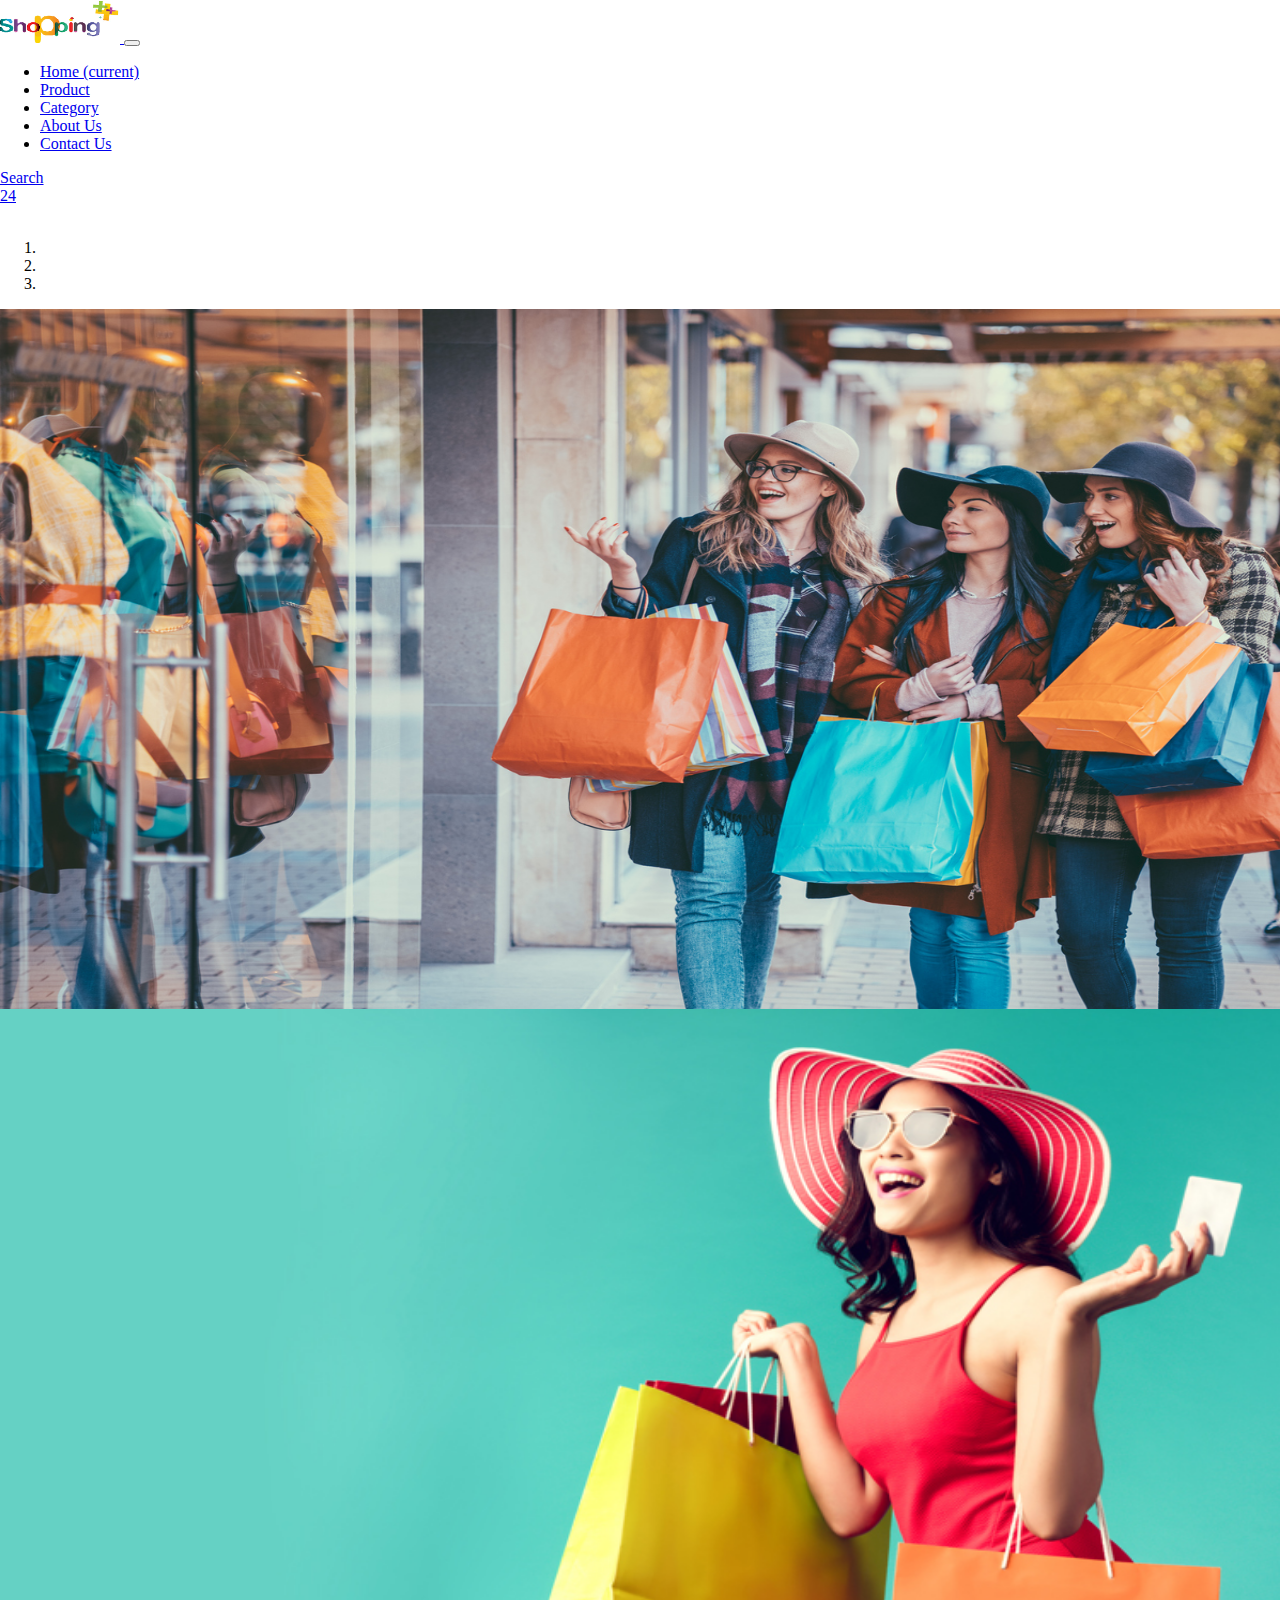
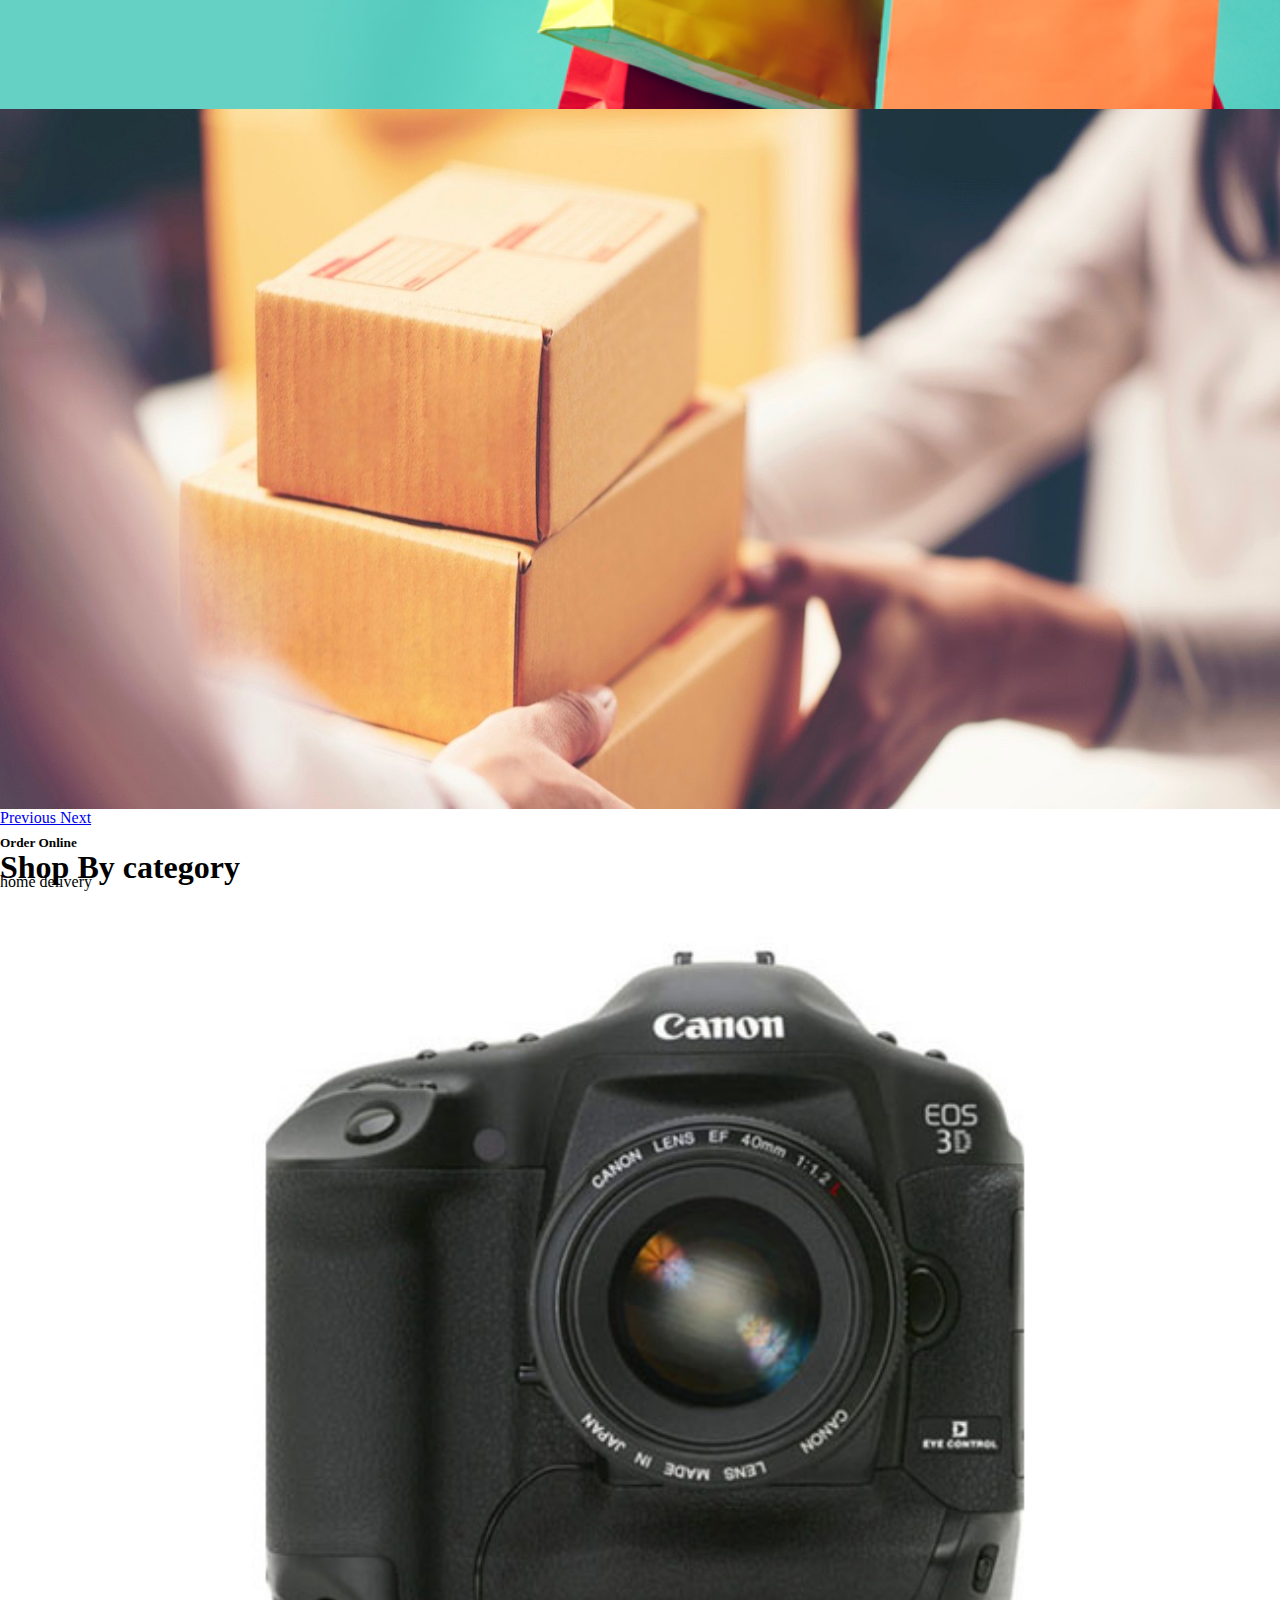
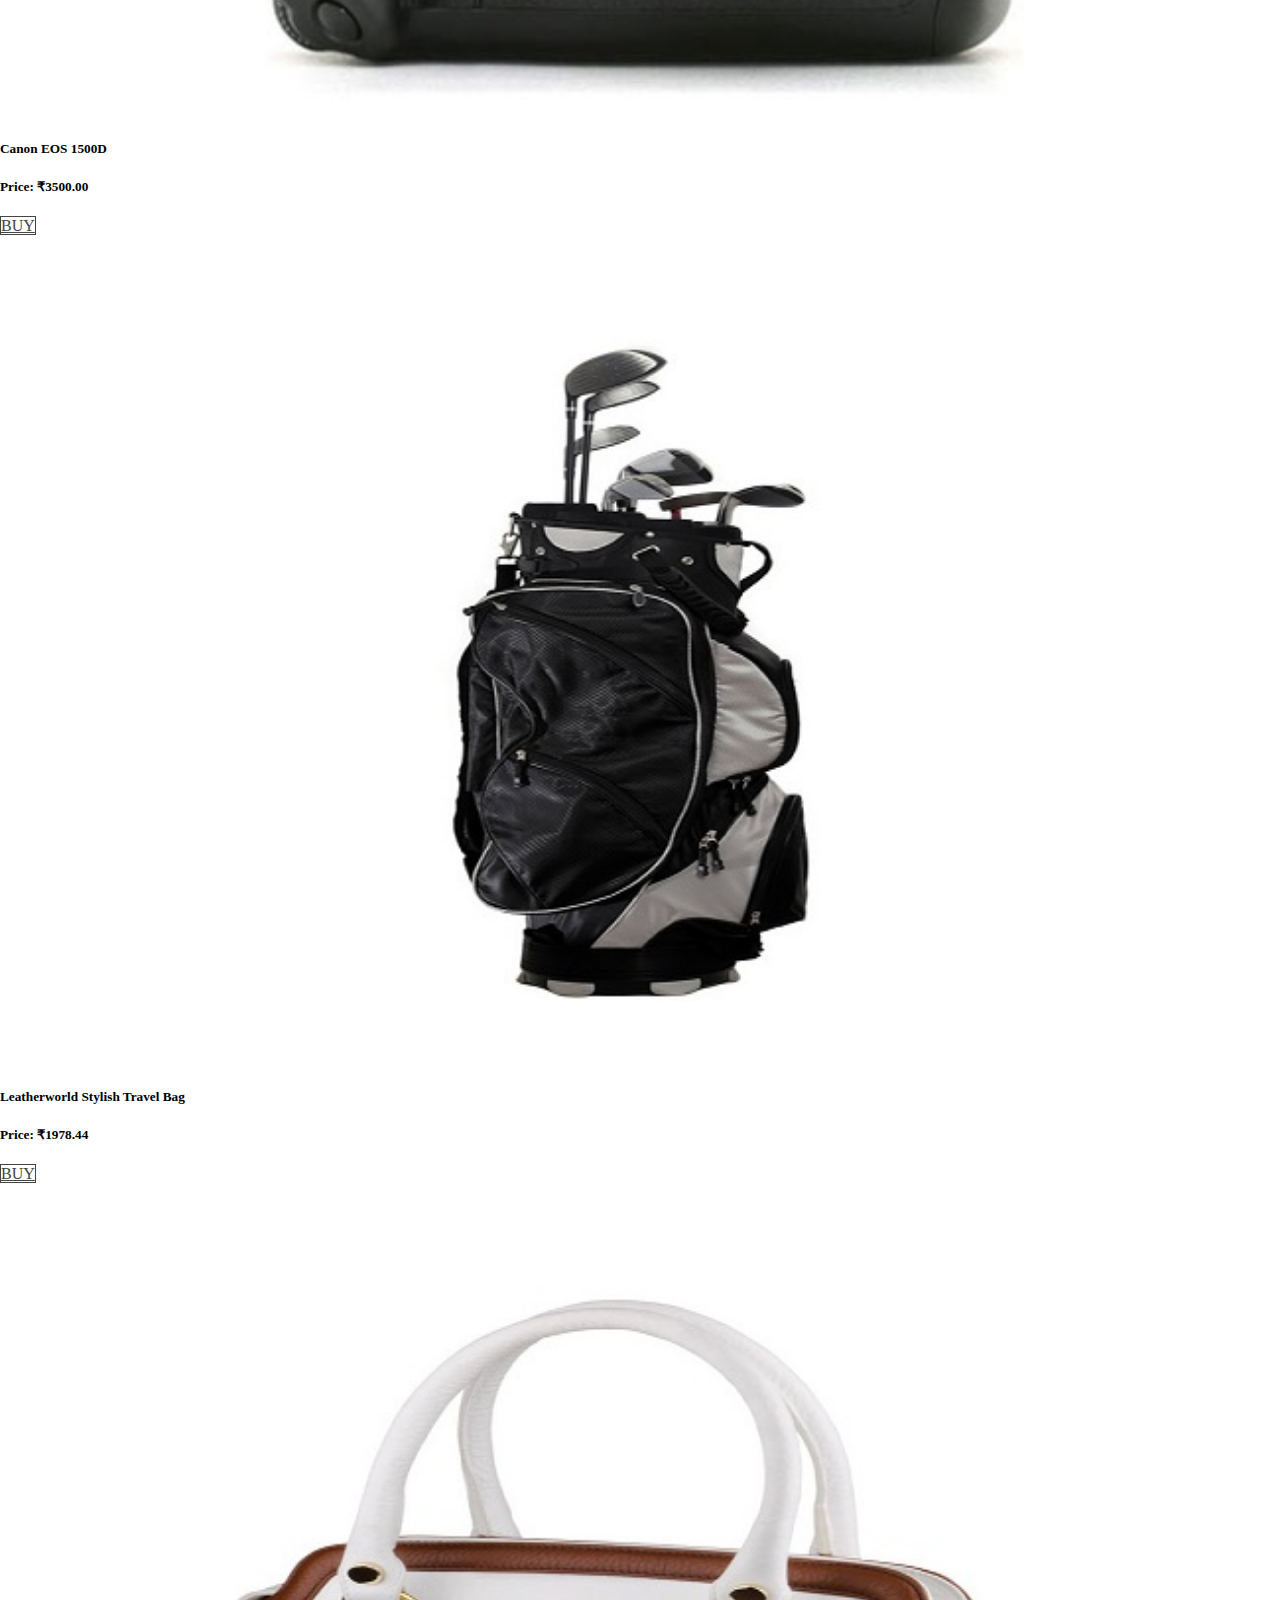
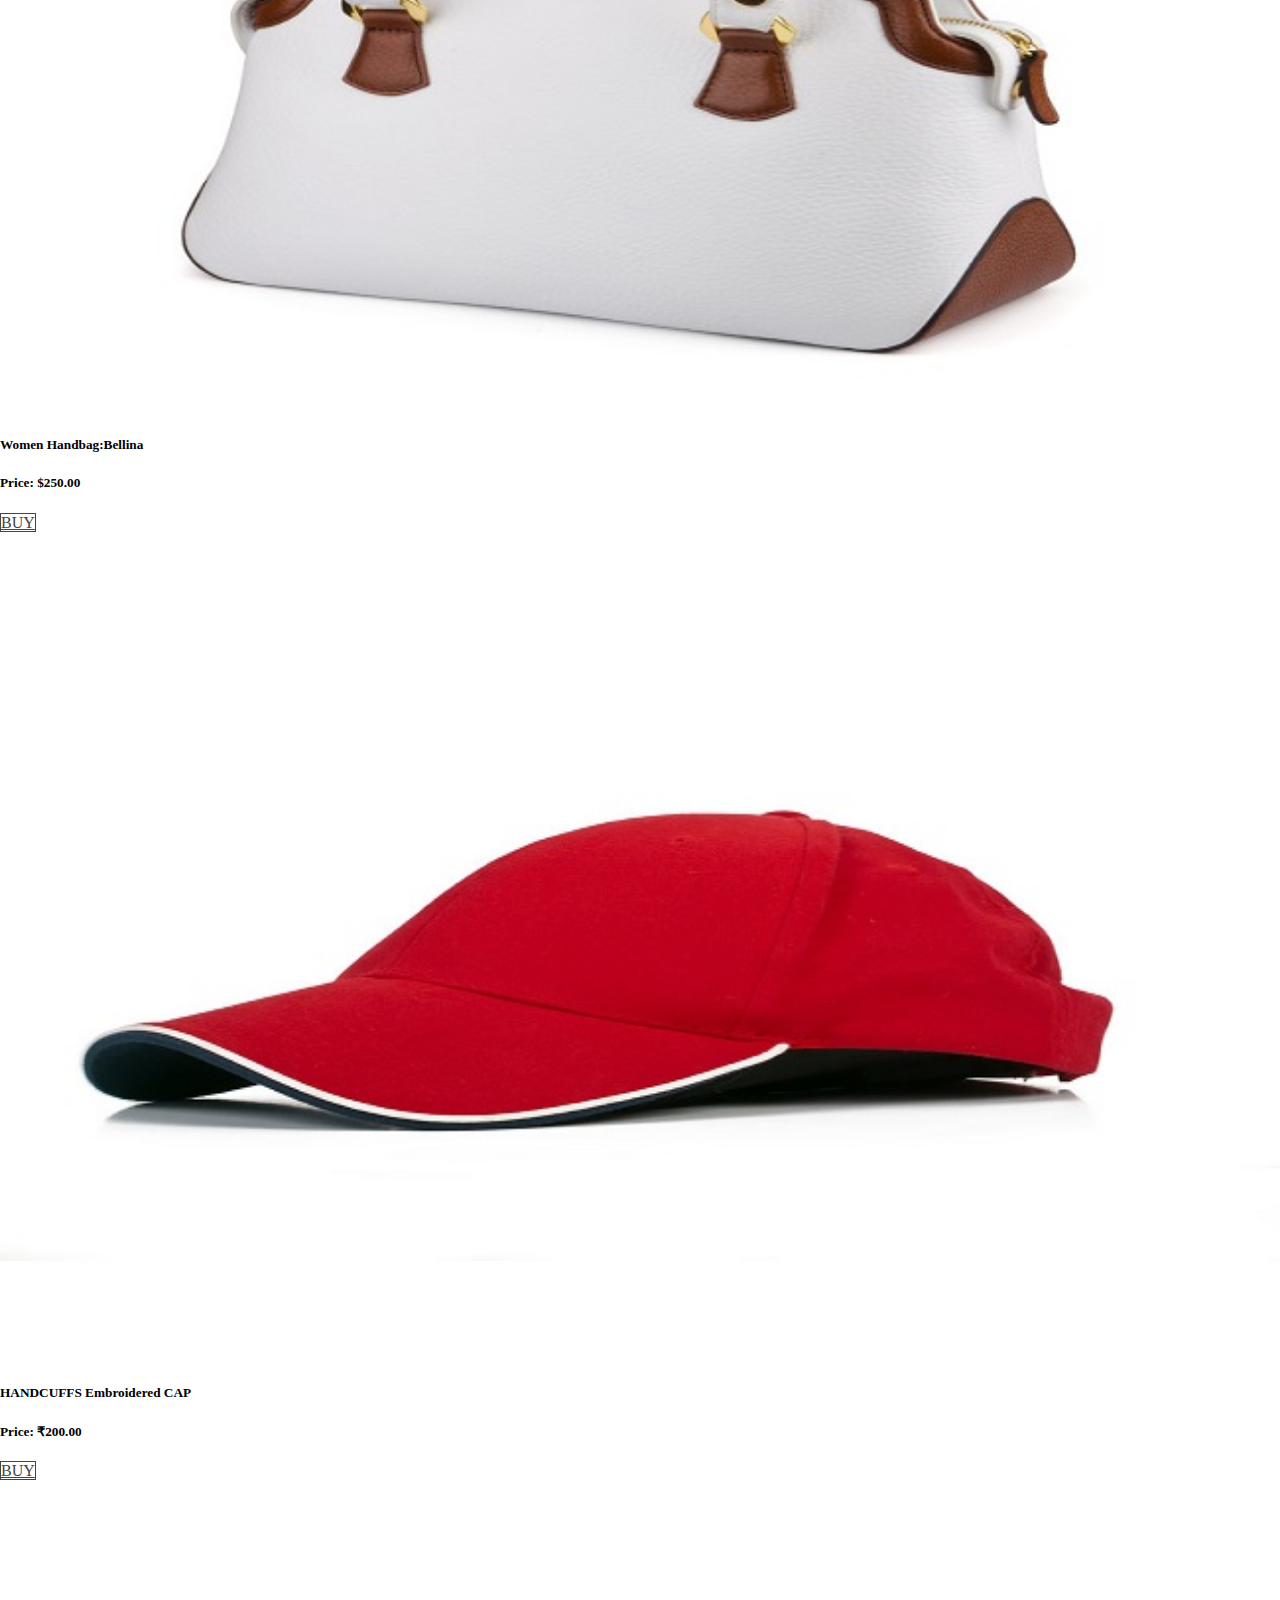
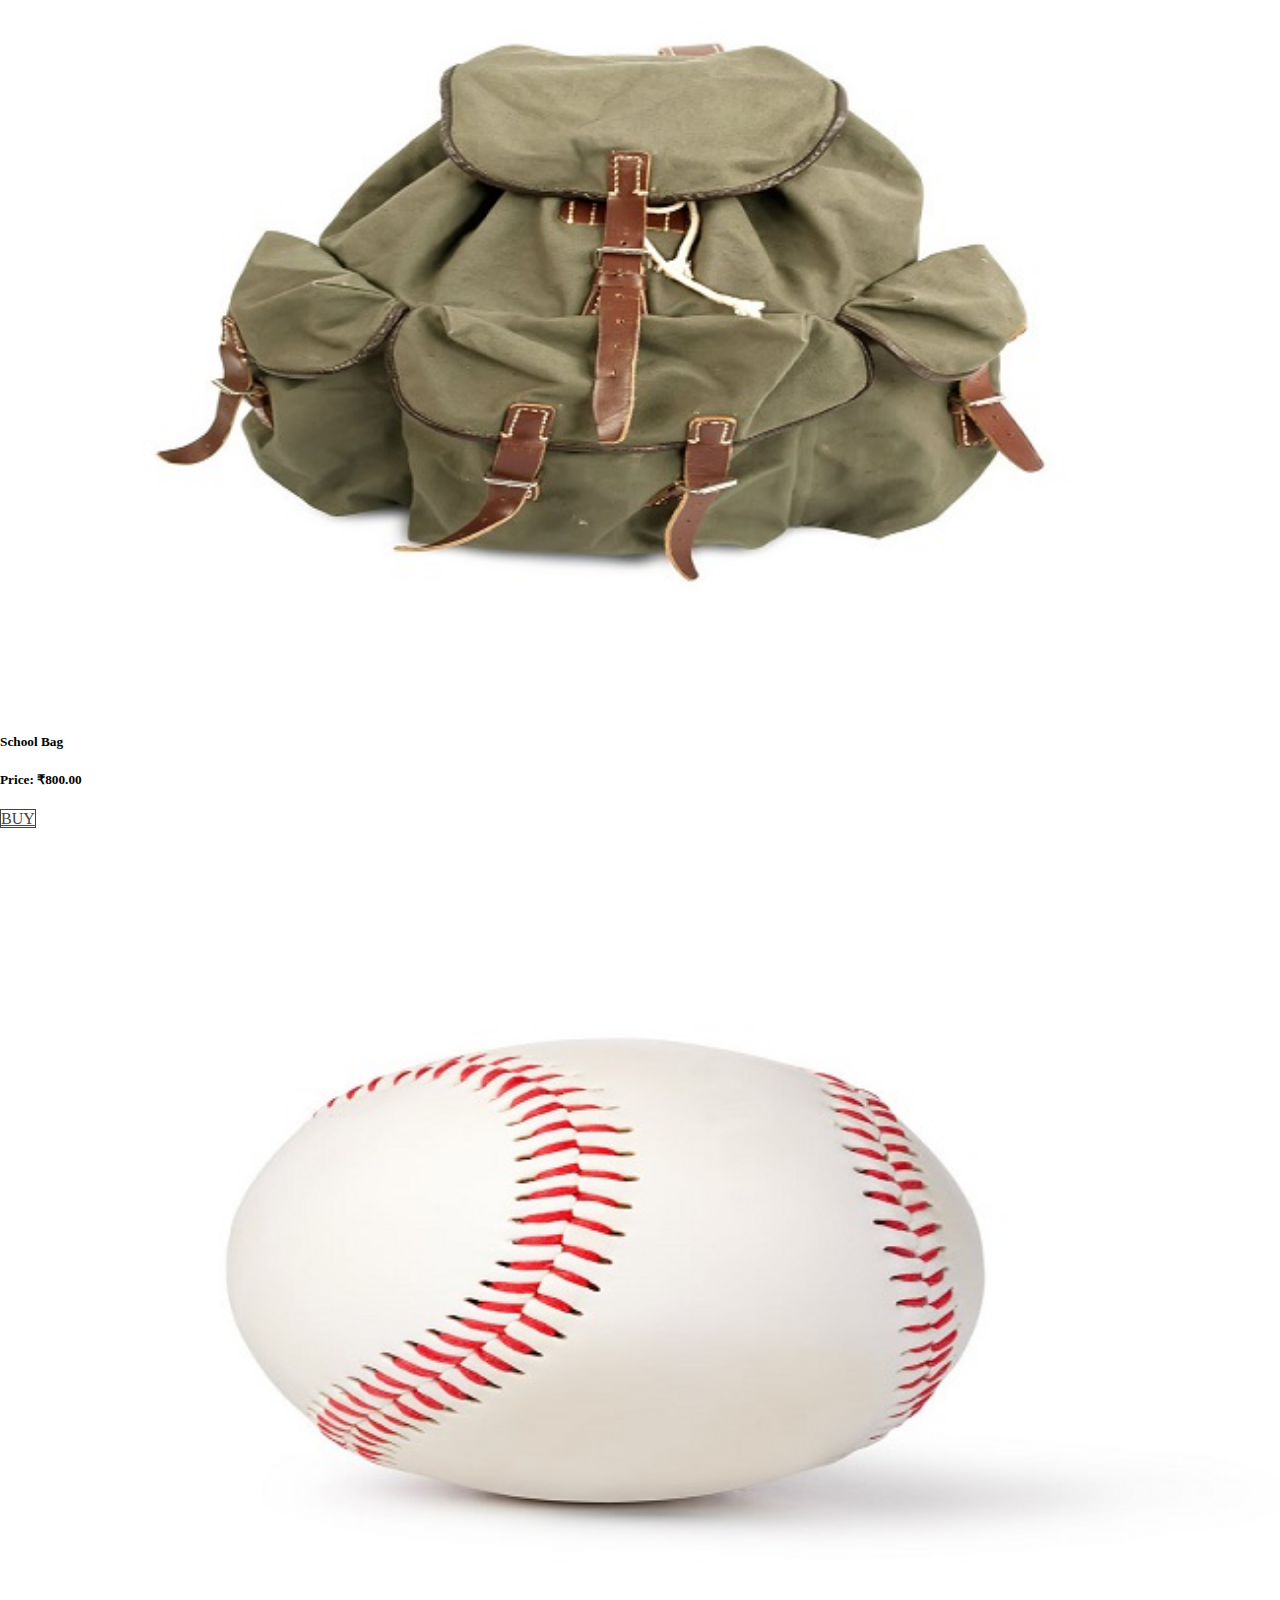
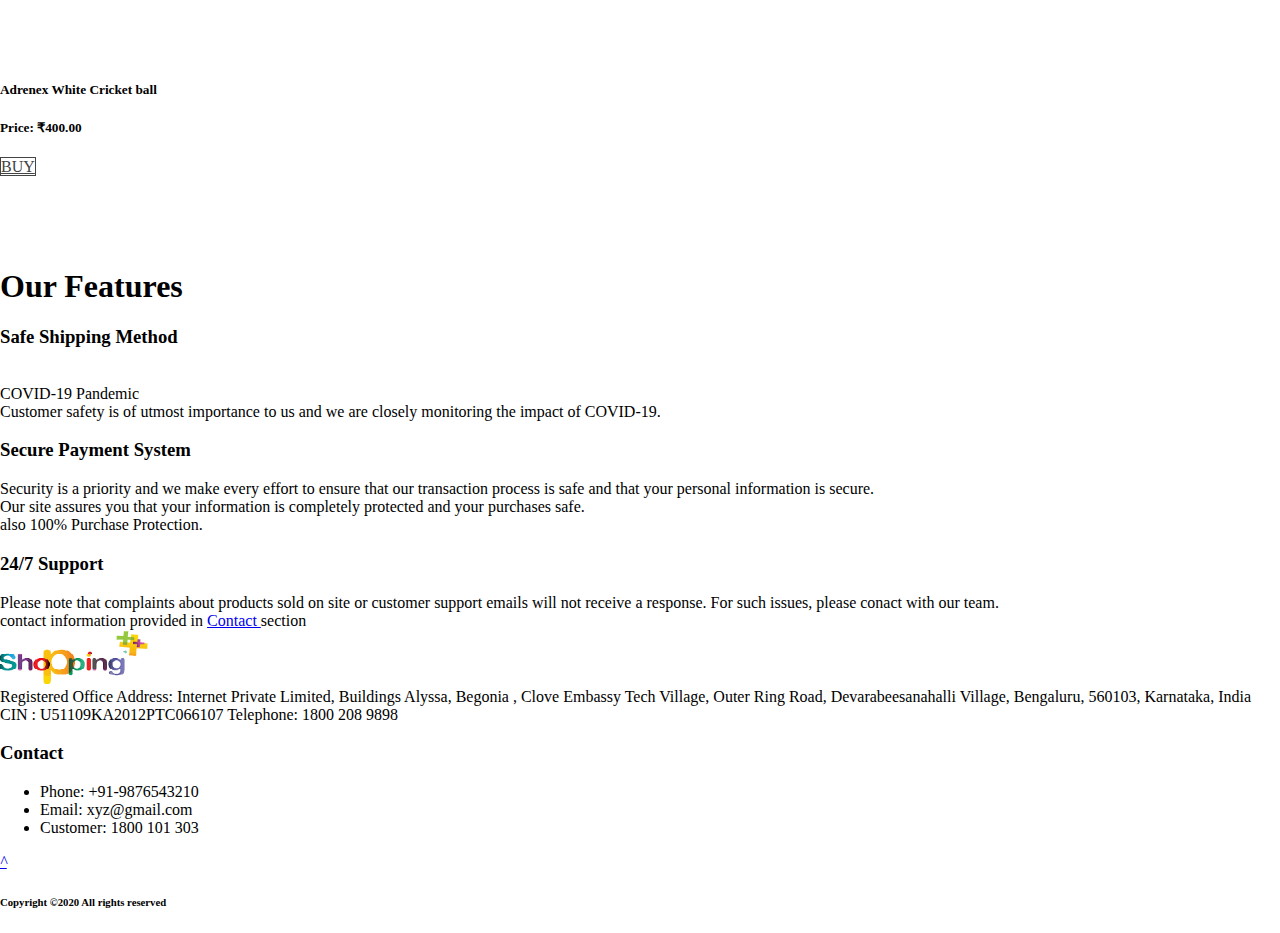
<file: Ecommerce/index.html>
<!doctype html>
<html lang="en">
  <head>
    <!-- Required meta tags -->
    <meta charset="utf-8">
    <meta name="viewport" content="width=device-width, initial-scale=1, shrink-to-fit=no">

    <!-- Bootstrap CSS -->
    <link rel="stylesheet" href="https://cdn.jsdelivr.net/npm/bootstrap@4.5.3/dist/css/bootstrap.min.css" integrity="sha384-TX8t27EcRE3e/ihU7zmQxVncDAy5uIKz4rEkgIXeMed4M0jlfIDPvg6uqKI2xXr2" crossorigin="anonymous">

    <link rel="stylesheet" href="style.css"/>

    
  <style>
   .container{
padding-top: 50px;
}
hr{
width: 300px;
border: 3px solid #434444;
}



.product-grid{
padding-bottom: 20px;
padding-top: 20px;
}
.product-grid:hover{
box-shadow: 0 4px 8px 0 rgba(0, 0, 0, 0.2), 0 6px 20px 0 rgba(0, 0, 0, 0.19);
}
.image{
position: relative;
}
.overlay{
position: absolute;
top: 0;
bottom: 0;
left: 0;
right: 0;
height: 100%;
width: 100%;
opacity: 0;
transition: .5s ease;
background-color: rgba(67, 68, 68, 0.7);
}
.image:hover .overlay{
opacity: 1;
}
.detail{
color: #fff;
font-size: 20px;
position: absolute;
top: 50%;
left: 50%;
transform: translate(-50%, -50%);
-ms-transform: translate(-50%, -50%);
}
.w-100 {
width: 100% !important;
}

.buy{
background-color: transparent;
color: #434444;
border-radius: 0;
border: 1px solid #434444;
width: 100%;
margin-top: 20px;
}
.buy:hover{
background-color: #434444;
color: #fff;
}

.checked{
color: orange;
}
.star{
margin-left: 100px;
}
</style>

  </head>
  


    <!-- Optional JavaScript; choose one of the two! -->

    <!-- Option 1: jQuery and Bootstrap Bundle (includes Popper) -->
    <script src="https://code.jquery.com/jquery-3.5.1.slim.min.js" integrity="sha384-DfXdz2htPH0lsSSs5nCTpuj/zy4C+OGpamoFVy38MVBnE+IbbVYUew+OrCXaRkfj" crossorigin="anonymous"></script>
    <script src="https://cdn.jsdelivr.net/npm/bootstrap@4.5.3/dist/js/bootstrap.bundle.min.js" integrity="sha384-ho+j7jyWK8fNQe+A12Hb8AhRq26LrZ/JpcUGGOn+Y7RsweNrtN/tE3MoK7ZeZDyx" crossorigin="anonymous"></script>

    <!-- Option 2: jQuery, Popper.js, and Bootstrap JS
    <script src="https://code.jquery.com/jquery-3.5.1.slim.min.js" integrity="sha384-DfXdz2htPH0lsSSs5nCTpuj/zy4C+OGpamoFVy38MVBnE+IbbVYUew+OrCXaRkfj" crossorigin="anonymous"></script>
    <script src="https://cdn.jsdelivr.net/npm/popper.js@1.16.1/dist/umd/popper.min.js" integrity="sha384-9/reFTGAW83EW2RDu2S0VKaIzap3H66lZH81PoYlFhbGU+6BZp6G7niu735Sk7lN" crossorigin="anonymous"></script>
    <script src="https://cdn.jsdelivr.net/npm/bootstrap@4.5.3/dist/js/bootstrap.min.js" integrity="sha384-w1Q4orYjBQndcko6MimVbzY0tgp4pWB4lZ7lr30WKz0vr/aWKhXdBNmNb5D92v7s" crossorigin="anonymous"></script>
    -->
  <body>
    <section class="header_menu" id="header_menu">
        <div class="container-fluid ">
        <nav class="navbar navbar-expand-lg navbar-light bg-light py-3 px-0 shadow ">
        <a class="navbar-brand pl-5 pl-small-0" href="index.html">
        <img src="logo.png" class="img img-fluid" width="120px"
        alt="logo">
        </a>
        <button class="navbar-toggler" type="button" data-toggle="collapse"
        data-target="#navbarSupportedContent"
        aria-controls="navbarSupportedContent" aria-expanded="false"
        aria-label="Toggle navigation">
        <span class="navbar-toggler-icon"></span>
        </button>
        <div class="collapse navbar-collapse" id="navbarSupportedContent">
        <ul class="navbar-nav mx-auto">
        <li class="nav-item active">
        <a class="nav-link" href="index.html">Home <span
        class="sr-only">(current)</span></a>
        </li>
        <li class="nav-item">
        <a class="nav-link" href="product.html">Product</a>
        </li>
        <li class="nav-item">
        <a class="nav-link" href="index.html#id1">Category</a>
        </li>
        <li class="nav-item">

            <a class="nav-link" href="about.html">About Us</a>
        </li>
        <li class="nav-item">
        <a class="nav-link" href="index.html#footer_section">Contact Us</a>
        </li>

</ul>
<div class="search mr-3">
<a href="search.html" class="btn btn-sm btn-outline-primary">
Search
</a>
</div>
<div class="cart">
<a href="cart.html">
<i class="fas fa-shopping-cart fa-2x"></i>
<span class="badge badge-pill badge-primary">24</span>
</a>
</div>
</div>
</nav>
</div>
</section>
<br>
<!--slideshowo-->
    <div id="carouselExampleCaptions slidersize" class="carousel slide " data-ride="carousel">
        <ol class="carousel-indicators">
          <li data-target="#carouselExampleCaptions" data-slide-to="0" class="active"></li>
          <li data-target="#carouselExampleCaptions" data-slide-to="1"></li>
          <li data-target="#carouselExampleCaptions" data-slide-to="2"></li>
        </ol>
        <div class="carousel-inner h-50">
          <div class="carousel-item active h-50">
            <img src="girlshop2.jpg" class="d-block w-100 " alt="...">
            <div class="carousel-caption d-none d-md-block ">
              <h5>WelCome</h5>
              <p></p>
            </div>
          </div>
          <div class="carousel-item">
            <img src="girlshop.jpg" class="d-block w-100 " alt="...">
            <div class="carousel-caption d-none d-md-block">
              <h5>Beutiful Dresses</h5>
              <p>..check out..</p>
            </div>
          </div>
          <div class="carousel-item">
            <img src="shopp.jpg" class="d-block w-100 " alt="...">
            <div class="carousel-caption d-none d-md-block">
              <h5>Order Online</h5>
              <p>home delivery</p>
            </div>
          </div>
        
        </div>
        <a class="carousel-control-prev" href="#carouselExampleCaptions" role="button" data-slide="prev">
          <span class="carousel-control-prev-icon" aria-hidden="true"></span>
          <span class="sr-only">Previous</span>
        </a>
        <a class="carousel-control-next" href="#carouselExampleCaptions" role="button" data-slide="next">
          <span class="carousel-control-next-icon" aria-hidden="true"></span>
          <span class="sr-only">Next</span>
        </a>
      </div>

<!--ended slideshow-->
<div class="section_title text-center mb-5" id="id1">
  <h1 class="text-capitalize">Shop By category</h1>
</div>
<div class="row">
			
  <div class="col-md-4 product-grid">
    <div class="image">
      <a href="#">
        <img src="camera1.jpg" class="w-100">
        <div class="overlay">
          <div class="detail">View Details</div>
        </div>
      </a>
    </div>
    <h5 class="text-center">Canon EOS 1500D</h5>
    <h5 class="text-center">Price: ₹3500.00</h5>
    <div class="star">
      <span class="fa fa-star checked" ></span>
      <span class="fa fa-star checked" ></span>
      <span class="fa fa-star checked" ></span>
      <span class="fa fa-star checked"></span>
      <span class="fa fa-star "></span>
    </div>
    <a href="product.html" class="btn buy">BUY</a>
        </div>

        <div class="col-md-4 product-grid">
    <div class="image">
      <a href="#">
        <img src="product-2.jpg" class="w-100" >
        <div class="overlay">
          <div class="detail">View Details</div>
        </div>
      </a>
    </div>
    <h5 class="text-center">Leatherworld Stylish Travel Bag</h5>
    <h5 class="text-center">Price: ₹1978.44</h5>
    <div class="star">
      <span class="fa fa-star checked" ></span>
      <span class="fa fa-star checked" ></span>
      <span class="fa fa-star checked" ></span>
      <span class="fa fa-star checked"></span>
      <span class="fa fa-star checked"></span>
    </div>
    <a href="product.html" class="btn buy">BUY</a>
        </div>

        <div class="col-md-4 product-grid">
    <div class="image">
      <a href="product.html">
        <img src="product-4.jpg" class="w-100">
        <div class="overlay">
          <div class="detail">View Details</div>
        </div>
      </a>
    </div>
    <h5 class="text-center">Women Handbag:Bellina</h5>
    <h5 class="text-center">Price: $250.00</h5>
    <div class="star">
      <span class="fa fa-star checked" ></span>
      <span class="fa fa-star checked" ></span>
      <span class="fa fa-star checked" ></span>
      <span class="fa fa-star checked"></span>
      <span class="fa fa-star checked"></span>
    </div>
    <a href="product.html" class="btn buy">BUY</a>
        </div>

        <div class="col-md-4 product-grid">
    <div class="image">
      <a href="product.html">
        <img src="product-6.jpg" class="w-100">
        <div class="overlay">
          <div class="detail">View Details</div>
        </div>
      </a>
    </div>
    <h5 class="text-center">HANDCUFFS Embroidered CAP </h5>
    <h5 class="text-center">Price: ₹200.00</h5>
    <div class="star">
      <span class="fa fa-star checked" ></span>
      <span class="fa fa-star checked" ></span>
      <span class="fa fa-star checked" ></span>
      <span class="fa fa-star checked"></span>
      <span class="fa fa-star checked"></span>
    </div>
    <a href="#" class="btn buy">BUY</a>
        </div>

        <div class="col-md-4 product-grid">
    <div class="image">
      <a href="product.html">
        <img src="product-8.jpg" class="w-100">
        <div class="overlay">
          <div class="detail">View Details</div>
        </div>
      </a>
    </div>
    <h5 class="text-center">School Bag</h5>
    <h5 class="text-center">Price: ₹800.00</h5>
    <div class="star">
      <span class="fa fa-star checked" ></span>
      <span class="fa fa-star checked" ></span>
      <span class="fa fa-star checked" ></span>
      <span class="fa fa-star checked"></span>
      <span class="fa fa-star checked"></span>
    </div>
    <a href="product.html" class="btn buy">BUY</a>
        </div>

        <div class="col-md-4 product-grid">
    <div class="image">
      <a href="product.html">
        <img src="product-9.jpg" class="w-100">
        <div class="overlay">
          <div class="detail">View Details</div>
        </div>
      </a>
    </div>
    <h5 class="text-center">Adrenex White Cricket ball</h5>
    <h5 class="text-center">Price: ₹400.00</h5>
    <div class="star">
      <span class="fa fa-star checked" ></span>
      <span class="fa fa-star checked" ></span>
      <span class="fa fa-star checked" ></span>
      <span class="fa fa-star checked"></span>
      <span class="fa fa-star checked"></span>
    </div>
    <a href="#" class="btn buy">BUY</a>
    </div>
    </div>
<!-- ==============shop by category starts here============== -->

<!-- ==============feature starts here============== -->
<section class="feature py-5 mt-5" id="feature">
  <div class="container">
  <div class="section_title text-center mb-5">
  <h1 class="text-capitalize">Our Features</h1>
  </div>
  <div class="row text-dark  p-1">
  <div class="col-md-4 col-12 shadow p-3 ">
  <div class="text-center">
  <div class="mb-4">
  <i class="fas fa-shipping-fast fa-3x mb-3 pt-2"></i>
  <div>
  <h3>Safe Shipping Method</h3>
  </div>
  </div>
  <div>
    <br>
    COVID-19 Pandemic<br>
    Customer safety is of utmost importance to us and we are closely monitoring the impact of COVID-19.
  
  </div>
  </div>
  </div>
  <div class="col-md-4 col-12 shadow p-3 mt-small-5 mb-small-5">
  <div class="text-center">
  <div class="mb-4">
    <i class="fas fa-lock fa-3x mb-3 pt-2"></i>
<div>
<h3>Secure Payment System</h3>
</div>
</div>
<div>
  Security is a priority and we make every effort to ensure that our transaction process is safe and that your personal information is secure.<br>
Our site assures you that your information is completely protected and your purchases safe.<br>also 100% Purchase Protection.
</div>
</div>
</div>
<div class="col-md-4 col-12 shadow p-3">
<div class="text-center">
<div class="mb-4">
<i class="fas fa-headphones fa-3x mb-3 pt-2"></i>
<div>
<h3>24/7 Support</h3>
</div>
</div>
<div>

  Please note that complaints about products sold on site or customer support emails will not receive a response. For such issues, please conact with our team.
  <br>contact information provided in <a class="text-dark" href="#footer_section">Contact </a>section
  </div>
  </div>
  </div>
  </div>
  </div>
  </section>





  <!-- ==============footer starts here============== -->
  <section class="footer_section pt-5 pb-2 bg-light" id="footer_section">
    <footer>
    <div class="container-fluid ">
    <div class="row">
    <div class="col-md-2 col-6 pl-5 pl-small-15">
    <div class="footer_title">
    <a href="index.html"><img src="logo.png" width="150px"
    class="img img-fluid" alt="logo"></a>
    </div>
   
    </div>
    <div class="col-md-5">
      <div class="footer_title pt-3 mb-3">
        <div>
          Registered Office Address:
          Internet Private Limited,
          Buildings Alyssa, Begonia ,
          Clove Embassy Tech Village,
          
          Outer Ring Road, Devarabeesanahalli Village,
          
          Bengaluru, 560103,
          
          Karnataka, India
          
          CIN : U51109KA2012PTC066107
          
          Telephone: 1800 208 9898
      </div>
    </div>
  </div>
  
    <div class="col-md-3 col-6">
    <div class="footer_title pt- mb-3">
    <h3><p>Contact</p></h3>
    </div>
    <div class="footer_links">
    <ul>
    <li>Phone: +91-9876543210</li>
    <li>Email: xyz@gmail.com</li>
    <li>Customer: 1800 101 303</li>
    </ul>
    </div>
    
  
    </div>
   
 
      
      <div class="backtop">
        <a id="button" href="#top" class="btn btn-dark btn-outline-dark" role="button">
        <i class="fas fa-chevron-up text-white">^</i>
        </a>
        </div>
      </div>
      </div>
      <div class="border-top">
      <h6 class="text-center mt-3">Copyright ©2020 All rights reserved
      </h6>
      </div>
      </footer>
     
      </section>
      
    
      <!-- ==============footer ends here============== -->
    </body>
  </html>
</file>
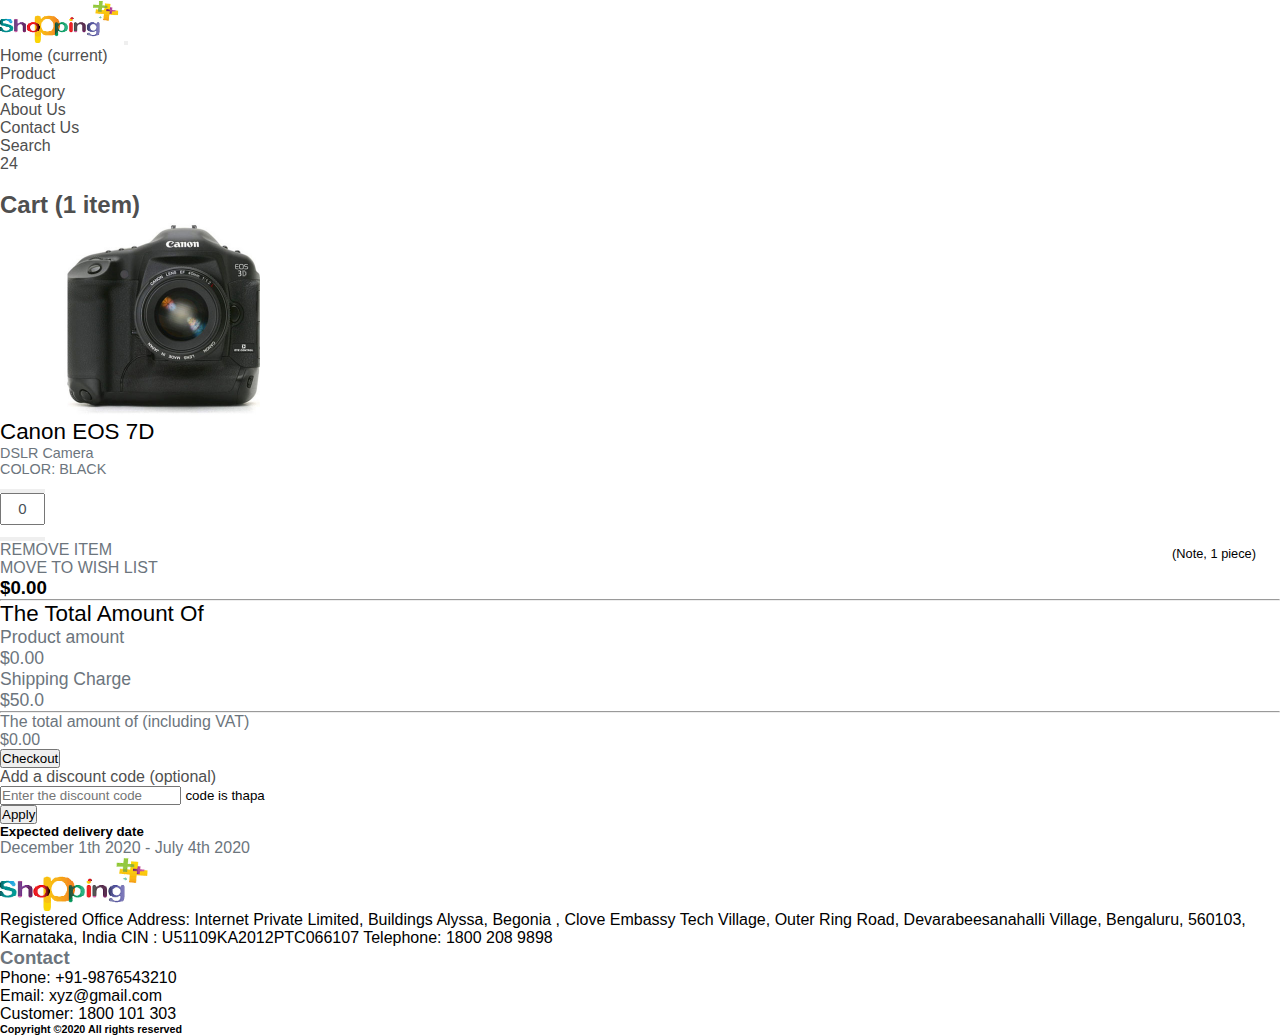
<file: Ecommerce/cart.html>
<html lang="en">
<head>
    <!-- Required meta tags -->
    <meta charset="utf-8">
    <meta name="viewport" content="width=device-width, initial-scale=1">
    <!-- Bootstrap CSS -->
    <link rel="stylesheet" href="https://stackpath.bootstrapcdn.com/bootstrap/5.0.0-alpha1/css/bootstrap.min.css" integrity="sha384-r4NyP46KrjDleawBgD5tp8Y7UzmLA05oM1iAEQ17CSuDqnUK2+k9luXQOfXJCJ4I" crossorigin="anonymous">
    <link rel="stylesheet" href="https://cdnjs.cloudflare.com/ajax/libs/font-awesome/5.10.0/css/all.min.css" integrity="sha512-PgQMlq+nqFLV4ylk1gwUOgm6CtIIXkKwaIHp/PAIWHzig/lKZSEGKEysh0TCVbHJXCLN7WetD8TFecIky75ZfQ==" crossorigin="anonymous" />
    <link rel="stylesheet" type="text/css" href="style.css">
    <title>ThapaCart</title>

    <style>
        * { margin: 0; padding: 0; box-sizing: border-box; font-family: 'Mulish', sans-serif; } 
        :root { --text-clr: #4f4f4f; } 
        p { color: #6c757d; } 
        a { text-decoration: none; color: var(--text-clr); } 
        a:hover { text-decoration: none; color: var(--text-clr); } 
        h2 { color: var(--text-clr); font-size: 1.5rem; } 
        .main_cart { background: #fff; } 
        .card { border: none; } 
        .product_img img { min-width: 200px; max-height: 200px; } 
        .product_name { color: black; font-size: 1.4rem; text-transform: capitalize; font-weight: 500; } 
        .card-title p { font-size: 0.9rem; font-weight: 500; } 
        .remove-and-wish p { font-size: 0.8rem; margin-bottom: 0; } 
        .price-money h3 { font-size: 1rem; font-weight: 600; } 
        .set_quantity { position: relative; } 
        .set_quantity::after { content: "(Note, 1 piece)"; width: auto; height: auto; text-align: center; position: absolute; bottom: -20px; right: 1.5rem; font-size: 0.8rem; } 
        .page-link { line-height: 16px; width: 45px; font-size: 1rem; display: flex; justify-content: center; align-items: center; color: #495057; }
        .page-item input { line-height: 22px; padding: 3px; font-size: 15px; display: flex; justify-content: center; align-items: center; text-align: center; } 
        .page-link:hover { text-decoration: none; color: #495057; outline: none !important; } 
        .page-link:focus { box-shadow: none; } .price_indiv p { font-size: 1.1rem; } 
        .fa-heart:hover { color: red; }
    </style>
</head>
<body class="bg-light">
    <section class="header_menu" id="header_menu">
        <div class="container-fluid ">
        <nav class="navbar navbar-expand-lg navbar-light bg-light py-3 px-0 shadow ">
        <a class="navbar-brand pl-5 pl-small-0" href="index.html">
        <img src="logo.png" class="img img-fluid" width="120px"
        alt="logo">
        </a>
        <button class="navbar-toggler" type="button" data-toggle="collapse"
        data-target="#navbarSupportedContent"
        aria-controls="navbarSupportedContent" aria-expanded="false"
        aria-label="Toggle navigation">
        <span class="navbar-toggler-icon"></span>
        </button>
        <div class="collapse navbar-collapse" id="navbarSupportedContent">
        <ul class="navbar-nav mx-auto">
        <li class="nav-item active">
        <a class="nav-link" href="index.html">Home <span
        class="sr-only">(current)</span></a>
        </li>
        <li class="nav-item">
        <a class="nav-link" href="product.html">Product</a>
        </li>
        <li class="nav-item">
        <a class="nav-link" href="product.html">Category</a>
        </li>
        <li class="nav-item">

            <a class="nav-link" href="about.html">About Us</a>
</li>
<li class="nav-item">
    <a class="nav-link" href="index.html#footer_section">Contact Us</a>
</li>
<!-- <li class="nav-item dropdown">
<a class="nav-link dropdown-toggle" href="#" id="navbarDropdown"
role="button" data-toggle="dropdown"
aria-haspopup="true" aria-expanded="false">
Dropdown
</a>
<div class="dropdown-menu" aria-labelledby="navbarDropdown">
<a class="dropdown-item" href="#">Action</a>
<a class="dropdown-item" href="#">Another action</a>
<div class="dropdown-divider"></div>
<a class="dropdown-item" href="#">Something else here</a>
</div>
</li> -->
</ul>
<div class="search mr-3">
<a href="search.html" class="btn btn-sm btn-outline-primary">
Search
</a>
</div>
<div class="cart">
<a href="cart.html">
<i class="fas fa-shopping-cart fa-2x"></i>
<span class="badge badge-pill badge-primary">24</span>
</a>
</div>
</div>
</nav>
</div>
</section>
<br>
    <div class="container-fluid">
        <div class="row">
            <div class="col-md-10 col-11 mx-auto">
                <div class="row mt-5 gx-3">
                <!-- left side div -->
                    <div class="col-md-12 col-lg-8 col-11 mx-auto main_cart mb-lg-0 mb-5 shadow">
                        <div class="card p-4">
                            <h2 class="py-4 font-weight-bold">Cart (1 item)</h2>
                            <div class="row">
                            <!-- cart images div -->
                                <div class="col-md-5 col-11 mx-auto bg-light d-flex justify-content-center align-items-center shadow product_img">
                                    <img src="camera1.jpg" class="img-fluid" alt="cart img">
                                </div>
                                <!-- cart product details -->
                                <div class="col-md-7 col-11 mx-auto px-4 mt-2">
                                    <div class="row">
                                    <!-- product name  -->
                                        <div class="col-6 card-title">
                                            <h1 class="mb-4 product_name">Canon EOS 7D</h1>
                                            <p class="mb-3">DSLR Camera</p>
                                            <p class="mb-2">COLOR: BLACK</p>
                                        </div>
                                        <!-- quantity inc dec -->
                                        <div class="col-6">
                                            <ul class="pagination justify-content-end set_quantity">
                                                <li class="page-item">
                                                    <button class="page-link " onclick="decreaseNumber('textbox','itemval')">
                                                        <i class="fas fa-minus"></i> 
                                                    </button>
                                                </li>
                                                <li class="page-item"><input type="text" name="" class="page-link" value="0" id="textbox" >
                                                </li>
                                                <li class="page-item">
                                                    <button class="page-link" onclick="increaseNumber('textbox','itemval')"> <i class="fas fa-plus"></i></button>
                                                </li>
                                            </ul>
                                        </div>
                                    </div>
                    <!-- //remover move and price -->
                                    <div class="row">
                                        <div class="col-8 d-flex justify-content-between remove_wish">
                                            <p><i class="fas fa-trash-alt"></i> REMOVE ITEM</p>
                                            <p><i class="fas fa-heart"></i>MOVE TO WISH LIST </p>
                                        </div>
                                        <div class="col-4 d-flex justify-content-end price_money">
                                            <h3>$<span id="itemval">0.00 </span></h3>
                                        </div>
                                    </div>
                                </div>
                            </div>
                        </div>
                        <hr/>
                    </div>
                    <!-- right side div -->
                    <div class="col-md-12 col-lg-4 col-11 mx-auto mt-lg-0 mt-md-5">
                        <div class="right_side p-3 shadow bg-white">
                            <h2 class="product_name mb-5">The Total Amount Of</h2>
                                <div class="price_indiv d-flex justify-content-between">
                                    <p>Product amount</p>
                                    <p>$<span id="product_total_amt">0.00</span></p>
                                </div>
                                <div class="price_indiv d-flex justify-content-between">
                                    <p>Shipping Charge</p>
                                    <p>$<span id="shipping_charge">50.0</span></p>
                                </div>
                                <hr />
                                <div class="total-amt d-flex justify-content-between font-weight-bold">
                                    <p>The total amount of (including VAT)</p>
                                    <p>$<span id="total_cart_amt">0.00</span></p>
                                </div>
                                <a href="checkout.html"><button class="btn btn-primary text-uppercase" >Checkout</button></a>
                            </div>
                            <!-- discount code part -->
                            <div class="discount_code mt-3 shadow">
                                <div class="card">
                                    <div class="card-body">
                                        <a class="d-flex justify-content-between" data-toggle="collapse" href="#collapseExample" aria-expanded="false" aria-controls="collapseExample">
                                            Add a discount code (optional)
                                            <span><i class="fas fa-chevron-down pt-1"></i></span>
                                        </a>
                                        <div class="collapse" id="collapseExample">
                                            <div class="mt-3">
                                                <input type="text" name="" id="discount_code1" class="form-control font-weight-bold" placeholder="Enter the discount code">
                                                <small id="error_trw" class="text-dark mt-3">code is thapa</small>
                                            </div>
                                            <button class="btn btn-primary btn-sm mt-3" onclick="discount_code()">Apply</button>
                                        </div>
                                    </div>
                                </div>
                            </div>
                        <!-- discount code ends -->
                            <div class="mt-3 shadow p-3 bg-white">
                                <div class="pt-4">
                                    <h5 class="mb-4">Expected delivery date</h5>
                                    <p>December 1th 2020 - July 4th 2020</p>
                                </div>
                            </div>
                        </div>
                    </div>
                </div>
            </div>
        </div>
    <!-- Optional JavaScript -->
    <!-- Popper.js first, then Bootstrap JS -->
    <script src="https://cdn.jsdelivr.net/npm/popper.js@1.16.0/dist/umd/popper.min.js" integrity="sha384-Q6E9RHvbIyZFJoft+2mJbHaEWldlvI9IOYy5n3zV9zzTtmI3UksdQRVvoxMfooAo" crossorigin="anonymous"></script>
    <script src="https://stackpath.bootstrapcdn.com/bootstrap/5.0.0-alpha1/js/bootstrap.min.js" integrity="sha384-oesi62hOLfzrys4LxRF63OJCXdXDipiYWBnvTl9Y9/TRlw5xlKIEHpNyvvDShgf/" crossorigin="anonymous"></script>
    
    <script type="text/javascript">
    
    var product_total_amt = document.getElementById('product_total_amt');
    var shipping_charge = document.getElementById('shipping_charge');
    var total_cart_amt = document.getElementById('total_cart_amt');
    var discountCode = document.getElementById('discount_code1');
    const decreaseNumber = (incdec, itemprice) => {
    var itemval = document.getElementById(incdec);
    var itemprice = document.getElementById(itemprice);
    console.log( itemprice.innerHTML);
    // console.log(itemval.value);
    if(itemval.value <= 0){
    itemval.value = 0;
    alert('Negative quantity not allowed');
    }else{
    itemval.value = parseInt(itemval.value) - 1;
    itemval.style.background = '#fff';
    itemval.style.color = '#000';
    itemprice.innerHTML  = parseInt(itemprice.innerHTML) - 15;
    product_total_amt.innerHTML  = parseInt(product_total_amt.innerHTML) - 15;
    total_cart_amt.innerHTML  = parseInt(product_total_amt.innerHTML) + parseInt(shipping_charge.innerHTML);
    }
    }
    const increaseNumber = (incdec, itemprice) => {
    var itemval = document.getElementById(incdec);
    var itemprice = document.getElementById(itemprice);
    // console.log(itemval.value);
    if(itemval.value >= 5){
    itemval.value = 5;
    alert('max 5 allowed');
    itemval.style.background = 'red';
    itemval.style.color = '#fff';
    }else{
    itemval.value = parseInt(itemval.value) + 1;
    itemprice.innerHTML  = parseInt(itemprice.innerHTML ) + 15;
    product_total_amt.innerHTML  = parseInt(product_total_amt.innerHTML) + 15;
    total_cart_amt.innerHTML  = parseInt(product_total_amt.innerHTML) + parseInt(shipping_charge.innerHTML);
    }
    }
    const  discount_code = () => {
let totalamtcurr = parseInt(total_cart_amt.innerHTML);
let error_trw = document.getElementById('error_trw');
if(discountCode.value === 'thapa'){
let newtotalamt = totalamtcurr - 15;
total_cart_amt.innerHTML = newtotalamt;
error_trw.innerHTML = "Hurray! code is valid";
}else{
error_trw.innerHTML = "Try Again! Valid code is thapa";
}
}
</script>
<!-- ==============footer starts here============== -->
<section class="footer_section pt-5 pb-2 bg-light" id="footer_section">
    <footer>
    <div class="container-fluid ">
    <div class="row">
    <div class="col-md-2 col-6 pl-5 pl-small-15">
    <div class="footer_title">
    <a href="index.html"><img src="logo.png" width="150px"
    class="img img-fluid" alt="logo"></a>
    </div>
   
    </div>
    <div class="col-md-5">
      <div class="footer_title pt-3 mb-3">
        <div>
          Registered Office Address:
          Internet Private Limited,
          Buildings Alyssa, Begonia ,
          Clove Embassy Tech Village,
          
          Outer Ring Road, Devarabeesanahalli Village,
          
          Bengaluru, 560103,
          
          Karnataka, India
          
          CIN : U51109KA2012PTC066107
          
          Telephone: 1800 208 9898
      </div>
    </div>
  </div>
  
    <div class="col-md-3 col-6">
    <div class="footer_title pt- mb-3">
    <h3><p>Contact</p></h3>
    </div>
    <div class="footer_links">
    <ul>
    <li>Phone: +91-9876543210</li>
    <li>Email: xyz@gmail.com</li>
    <li>Customer: 1800 101 303</li>
    </ul>
    </div>
    
  
    </div>
   
  
  
      <div class="backtop">
        <a id="button" href="#top" class="btn btn-dark btn-outline-dark" role="button">
        <i class="fas fa-chevron-up text-white"></i>
        </a>
        </div>
      </div>
      </div>
      <div class="border-top">
      <h6 class="text-center mt-3">Copyright ©2020 All rights reserved
      </h6>
      </div>
      </footer>
     
      </section>
      
    
      <!-- ==============footer ends here============== -->
</body>
</html>
</file>
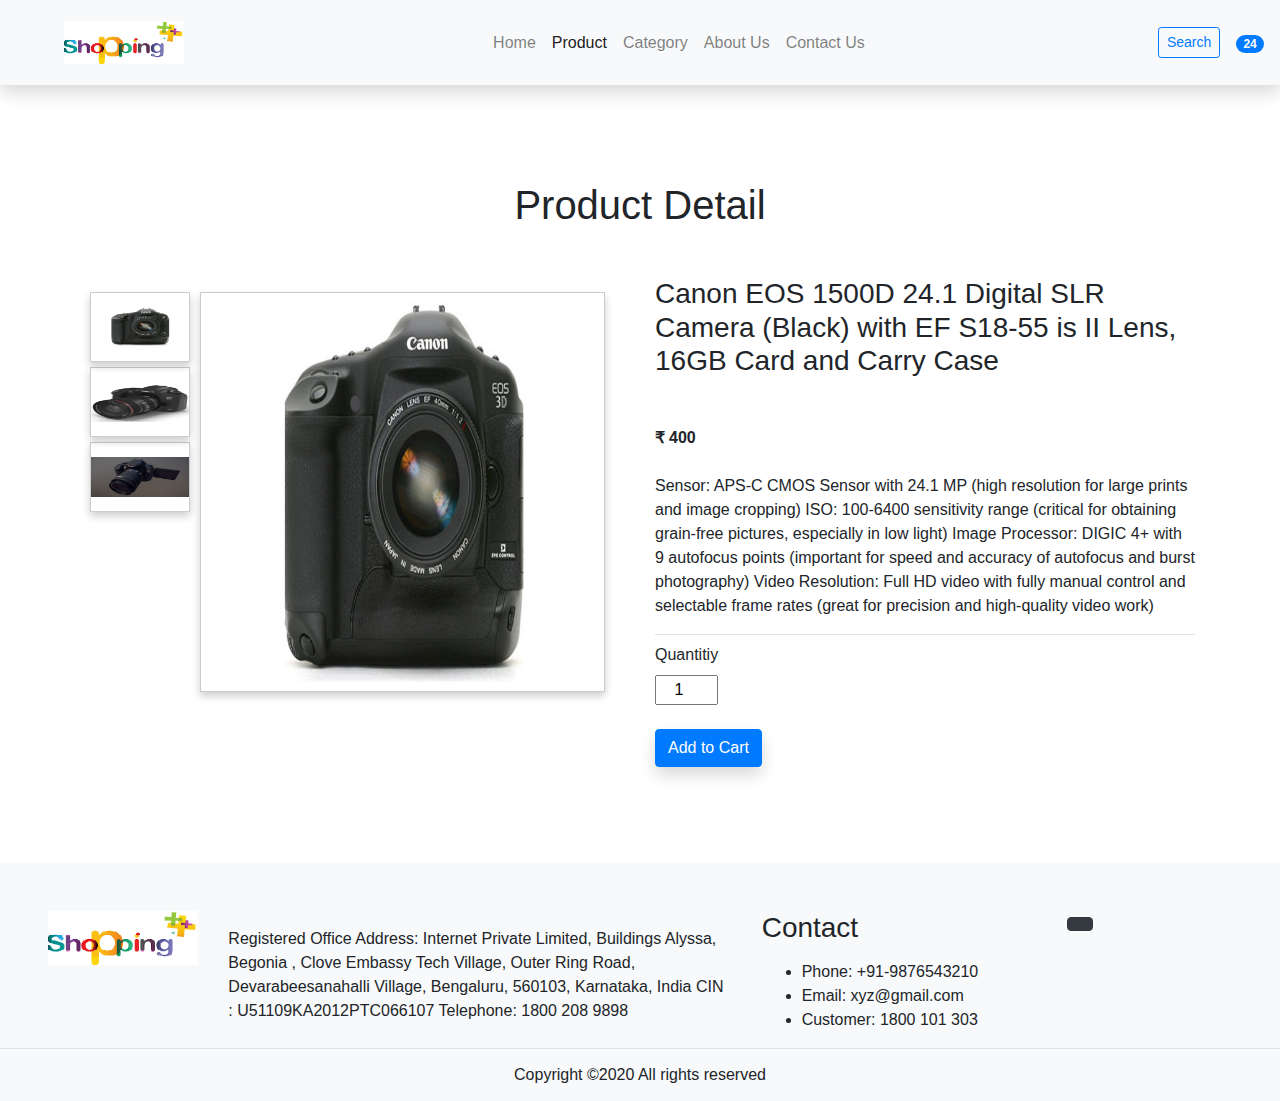
<file: Ecommerce/product_detail.html>
<!DOCTYPE html>
<html lang="en">

<head>
    <!-- Required meta tags -->
    <meta charset="utf-8" />
    <meta name="viewport" content="width=device-width, initial-scale=1, shrink-to-fit=no" />

    <!-- style.css  -->
    <link rel="stylesheet" href="style.css">

    <!-- Bootstrap CSS -->
    <link rel="stylesheet" href="https://stackpath.bootstrapcdn.com/bootstrap/4.5.2/css/bootstrap.min.css"
        integrity="sha384-JcKb8q3iqJ61gNV9KGb8thSsNjpSL0n8PARn9HuZOnIxN0hoP+VmmDGMN5t9UJ0Z" crossorigin="anonymous">

    <!-- fontawesome cdn link -->
    <link rel="stylesheet" href="https://cdnjs.cloudflare.com/ajax/libs/font-awesome/5.10.0/css/all.min.css"
        integrity="sha512-PgQMlq+nqFLV4ylk1gwUOgm6CtIIXkKwaIHp/PAIWHzig/lKZSEGKEysh0TCVbHJXCLN7WetD8TFecIky75ZfQ=="
        crossorigin="anonymous" />

    <title>E-Commerce</title>
    
</head>

<body id="top">
    <!-- ==============header menu section starts here============== -->
    <section class="header_menu" id="header_menu">
        <div class="container-fluid px-0 shadow">
            <nav class="navbar navbar-expand-lg navbar-light bg-light py-3  ">
                <a class="navbar-brand pl-5" href="index.html">
                    <img src="logo.png" class="img img-fluid" width="120px" alt="logo">
                </a>
                <button class="navbar-toggler" type="button" data-toggle="collapse"
                    data-target="#navbarSupportedContent" aria-controls="navbarSupportedContent" aria-expanded="false"
                    aria-label="Toggle navigation">
                    <span class="navbar-toggler-icon"></span>
                </button>

                <div class="collapse navbar-collapse" id="navbarSupportedContent">
                    <ul class="navbar-nav mx-auto">
                        <li class="nav-item ">
                            <a class="nav-link" href="index.html">Home <span class="sr-only">(current)</span></a>
                        </li>
                        <li class="nav-item active">
                            <a class="nav-link" href="product.html">Product</a>
                        </li>
                        <li class="nav-item">
                            <a class="nav-link" href="product.html">Category</a>
                        </li>
                        <li class="nav-item">
                            <a class="nav-link" href="about.html">About Us</a>
                        </li>
                        <li class="nav-item">
                            <a class="nav-link" href="index.html#footer_section">Contact Us</a>
                        </li>
         
                    </ul>
                    <div class="search mr-3">
                        <a href="search.html" class="btn btn-sm btn-outline-primary">
                            Search
                        </a>
                    </div>
                    <div class="cart">
                        <a href="cart.html">
                            <i class="fas fa-shopping-cart fa-2x"></i>
                            <span class="badge badge-pill badge-primary">24</span>
                        </a>
                    </div>
                </div>
            </nav>
        </div>
    </section>

    <section class="product_detail py-5 my-5" id="product_detail">
        <div class="container">
            <div class="section_title text-center mb-5">
                <h1 class="text-capitalize">product detail</h1>
            </div>
            <div class="row">
                <div class="col-md-6">
                    <div class="row">
                        <div class="col-md-12">
                            <div class="c2">
                                <ul class="thumb">
                                    <li>
                                        <a href="camera1.jpg" target="imgBox"><img class="img2" src="camera1.jpg"></a>
                                    </li>
                                    <li>
                                        <a href="camera2.jpg" target="imgBox"><img class="img2" src="camera2.jpg"></a>
                                    </li>
                                    <li>
                                        <a href="camera3.jpeg" target="imgBox"><img class="img2" src="camera3.jpeg"></a>
                                    </li>
                                </ul>
                                <div class="imgBox"><img class="img3" src="camera1.jpg" ></div>
                            </div>
                        </div>
                    </div>
                </div>
                <div class="col-md-6">
                    <div class="row">
                        <div class="col-md-12">
                            <div class="title mb-4">
                                <h3>Canon EOS 1500D 24.1 Digital SLR Camera (Black) with EF S18-55 is II Lens, 16GB Card and Carry Case</h3>
                            </div>
                            <div class="rating d-flex text-danger mb-4">
                                <i class="fas fa-star"></i>
                                <i class="fas fa-star"></i>
                                <i class="fas fa-star"></i>
                                <i class="fas fa-star"></i>
                                <i class="far fa-star"></i>
                            </div>
                            <div class="price mb-4">
                                <b><span class="mr-1">₹</span><span>400</span></b>
                            </div>
                            <div class="decs">
                                <p>
                                    Sensor: APS-C CMOS Sensor with 24.1 MP (high resolution for large prints and image cropping)
                                    ISO: 100-6400 sensitivity range (critical for obtaining grain-free pictures, especially in low light)
                                    Image Processor: DIGIC 4+ with 9 autofocus points (important for speed and accuracy of autofocus and burst photography)
                                    Video Resolution: Full HD video with fully manual control and selectable frame rates (great for precision and high-quality video work)

                                </p>
                            </div>
                            <div class="qty_section border-top pt-2 mb-4">
                                <label>Quantitiy</label>
                                <div>
                                    <div class="mb-0 w-100">
                                        <input class="quantity text-center" min="0" max="10" name="quantity" value="1"
                                            type="number">
                                    </div>
                                </div>
                            </div>
                            <div class="">
                                <a href="cart.html" class="btn btn-primary shadow">Add to Cart</a>
                            </div>
                        </div>
                    </div>
                </div>

        </div>
    </section>
    <script src="https://code.jquery.com/jquery-3.3.1.js"></script>
    <script type="text/javascript">
        $(document).ready(function(){
            $('.thumb a').mouseover(function(e){
                e.preventDefault();
                $('.imgBox img').attr("src",$(this).attr("href"));
            })
        })
    </script>
    <!-- ==============footer starts here============== -->
<section class="footer_section pt-5 pb-2 bg-light" id="footer_section">
    <footer>
    <div class="container-fluid ">
    <div class="row">
    <div class="col-md-2 col-6 pl-5 pl-small-15">
    <div class="footer_title">
    <a href="index.html"><img src="logo.png" width="150px"
    class="img img-fluid" alt="logo"></a>
    </div>
   
    </div>
    <div class="col-md-5">
      <div class="footer_title pt-3 mb-3">
        <div>
          Registered Office Address:
          Internet Private Limited,
          Buildings Alyssa, Begonia ,
          Clove Embassy Tech Village,
          
          Outer Ring Road, Devarabeesanahalli Village,
          
          Bengaluru, 560103,
          
          Karnataka, India
          
          CIN : U51109KA2012PTC066107
          
          Telephone: 1800 208 9898
      </div>
    </div>
  </div>
  
    <div class="col-md-3 col-6">
    <div class="footer_title pt- mb-3">
    <h3><p>Contact</p></h3>
    </div>
    <div class="footer_links">
    <ul>
    <li>Phone: +91-9876543210</li>
    <li>Email: xyz@gmail.com</li>
    <li>Customer: 1800 101 303</li>
    </ul>
    </div>
    
  
    </div>
   
  
  
      <div class="backtop">
        <a id="button" href="#top" class="btn btn-dark btn-outline-dark" role="button">
        <i class="fas fa-chevron-up text-white"></i>
        </a>
        </div>
      </div>
      </div>
      <div class="border-top">
      <h6 class="text-center mt-3">Copyright ©2020 All rights reserved
      </h6>
      </div>
      </footer>
     
      </section>
      
    
      <!-- ==============footer ends here============== -->
    </body>
</file>
<file: Ecommerce/style.css>
*{
    scroll-behavior: smooth;
   }

   .latestbox {
    width: 100%;
    height:100%;
   }

   
   .cardsize{
      
       object-fit: cover;
   }


   
/*slide show css*/
   .carousel-item{  
    height: 700px;
} 
.carousel-item img{
    height: 700px;
}
/* slide show */




.img1{
    height:300px;
    width:200px;
}

.c1{
    box-shadow: 0 4px 8px 0 rgba(0,0,0,0.2);
    transition: 0.3s;
    width:auto;
    margin:10px;
    height:350px;
}
body{
    margin:0;
    padding: 0;
}
.c2{
    position: relative;
    margin-top: 10px;
    margin-right: auto;
}
ul.thumb{
    margin: 0 auto;
    padding:0;
    float: left;
}
ul.thumb li{
    list-style: none;
    margin: 5px;
    width: 100px;
    height: 70px;
    border: 1px solid rgba(0,0,0,0.2);
    box-shadow: 0 4px 8px 0 rgba(0,0,0,0.2);
    overflow: hidden;
}
ul.thumb li img{
    width:100%;
    margin-left:auto;
    margin-right:auto;
    display:block;
    margin-top: 14%;
}
.imgBox{
float: left;
width: 75%;
height: 400px;  
margin: 5px;
border: 1px solid rgba(0,0,0,0.2);
box-shadow: 0 4px 8px 0 rgba(0,0,0,0.2);
overflow: hidden;  
}
.imgBox img{
    width: 100%;
}
.img2{
    height: 40px;
    width: 50px;
}
.img3{
    width: 400px;
    height: 400px;
    margin-left: auto;
    margin-right: auto;
}
</file>
